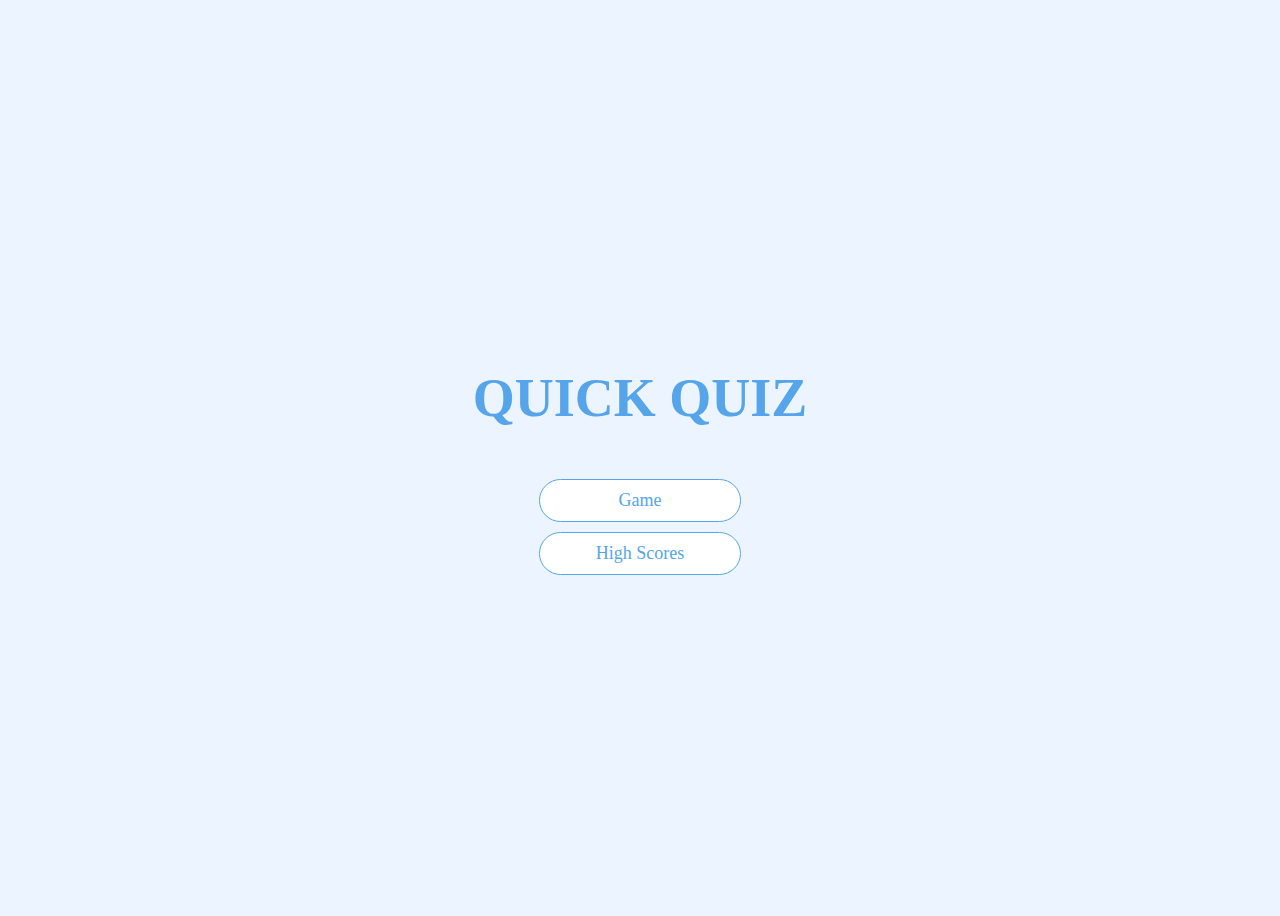
<file: quizAappUDEMY/index.html>
<!DOCTYPE html>
<html>
  <head>
    <meta charset="utf-8">
    <meta name="viewport" content="width=device-width, initial-scale=1.0">
    <title>
      Quick Quiz
    </title>
    <link rel="stylesheet" href="QUIZ.css">
  </head>
  <body>
    <div class="container">
      <div id="home" class="flex-center flex-column">
        <h1>QUICK QUIZ </h1>
        <a class="btn" href="game.html">Game</a>
        <a class="btn" href="highScore.html">High Scores</a>
      </div>
    </div>
  </body>
  
</html>
</file>
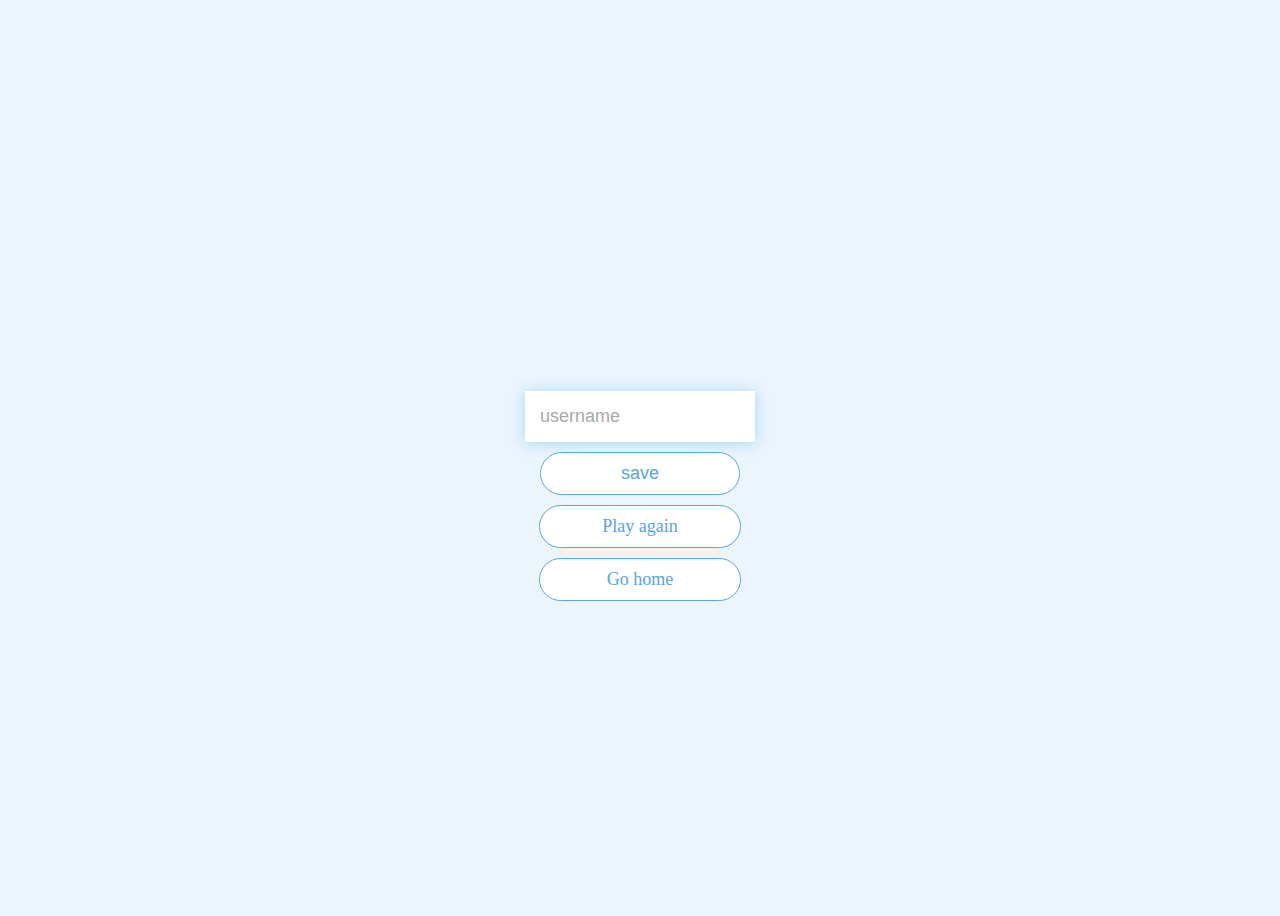
<file: quizAappUDEMY/end.html>
<!DOCTYPE html>
<html>
  <head>
    <meta charset="utf-8">
    <meta name="viewport" content="width=device-width, initial-scale=1.0">
    <title>
      Congrats
    </title>
    <link rel="stylesheet" href="QUIZ.css">
    <link rel="stylesheet" href="game.css">
  </head>
  <body>
    <div class="container">
      <div id="end" class="flex-center flex-column">
        <h1 id="finalscore"></h1>
        <form >
         <input type="text" name="username" id="username" placeholder="username">
         <button type="submit" class="btn" id="saveScoreBtn" onclick="saveHighScore(event)" disabled>save</button>
        </form>
       <a class="btn" href="game.html">Play again</a>
       <a class="btn" href="index.html">Go home</a>
       </div>
    </div>
    <script src="end.js"></script>
  </body>
  
</html>
</file>
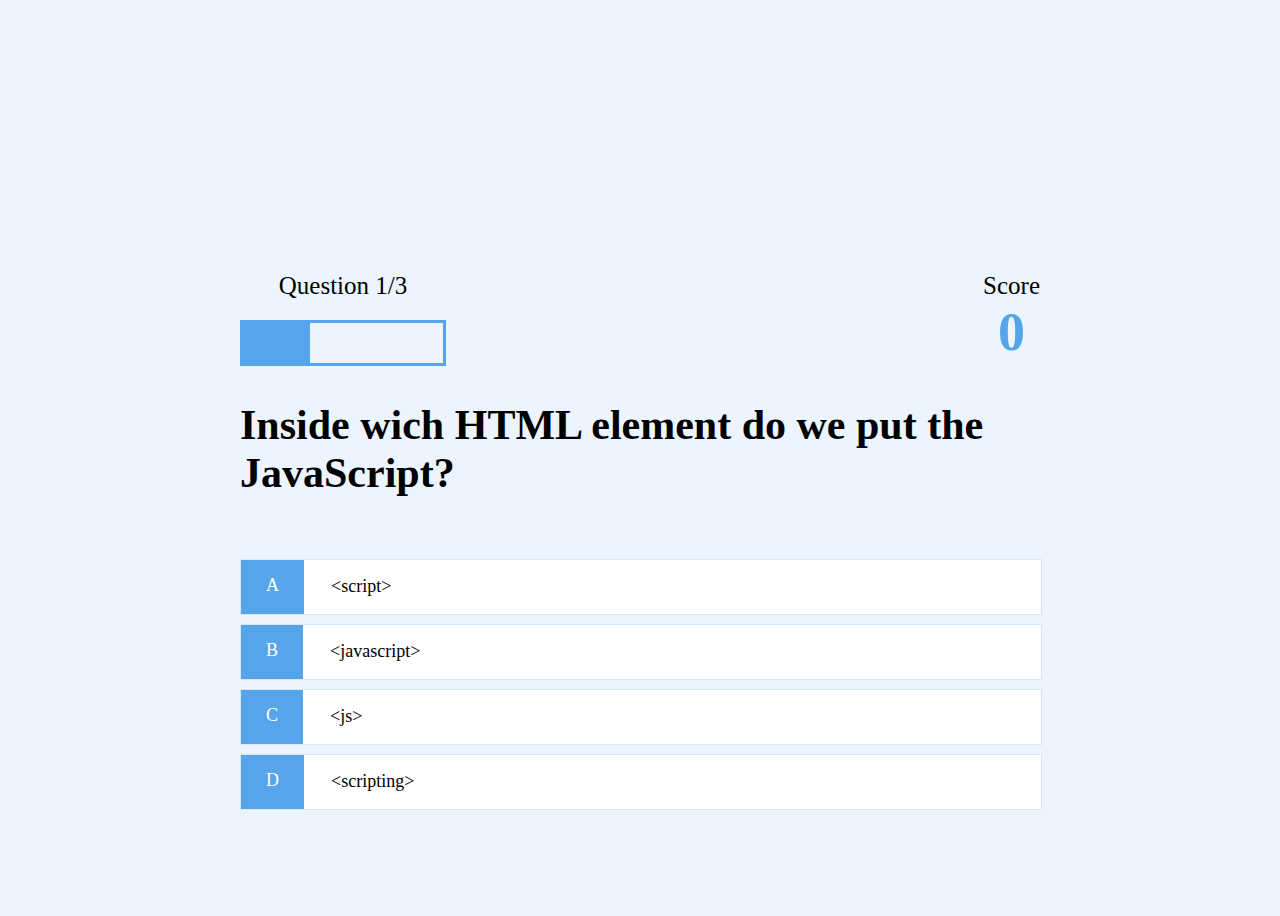
<file: quizAappUDEMY/game.html>
<!DOCTYPE html>
<html>
 <head>
  <meta carset="'utf-8">
  <meta name="viewport" content="width=device-width, initial-scale=1.0">
  <title>Quick Quiz - Play</title>
  <link rel="stylesheet" href="QUIZ.css">
  <link rel="stylesheet" href="game.css">
  
  <meta http-equiv="X-UA-Compatible" content="ie=edge">
 </head>
 <body>
  <div class="container">

   <div id="game" class="justify-center flex-column">
     <div id="hud">
      <div id="hud-item">
       <p id="progressText" class="hud-prefix">
          Question
       </p>
       <div id="progressBar">
         <div id="progressBarFull"></div>
       </div>
    </div>
    <div id="hud-item">
     <p class="hud-prefix">
        Score
     </p>
     <h1 class="hud-main-text" id="score">
        0
     </h1>
  </div>
     </div>
    <h2 id="question">What is the answer of this questions?</h2><br><br>
   

   <div class="choice-container">
    <p class="choice-prefix">A</p>
    <p class="choice-text" data-number="1">Choice 1</p>
   </div>

   <div class="choice-container">
    <p class="choice-prefix">B</p>
    <p class="choice-text" data-number="2">Choice 2</p>
   </div>

   <div class="choice-container">
    <p class="choice-prefix">C</p>
    <p class="choice-text" data-number="3">Choice 3</p>
   </div>

   <div class="choice-container">
    <p class="choice-prefix">D</p>
    <p class="choice-text" data-number="4">Choice 4</p>
   </div>
  </div>
  </div>
  
  <script src="game.js"></script>
 </body>
</html>
</file>
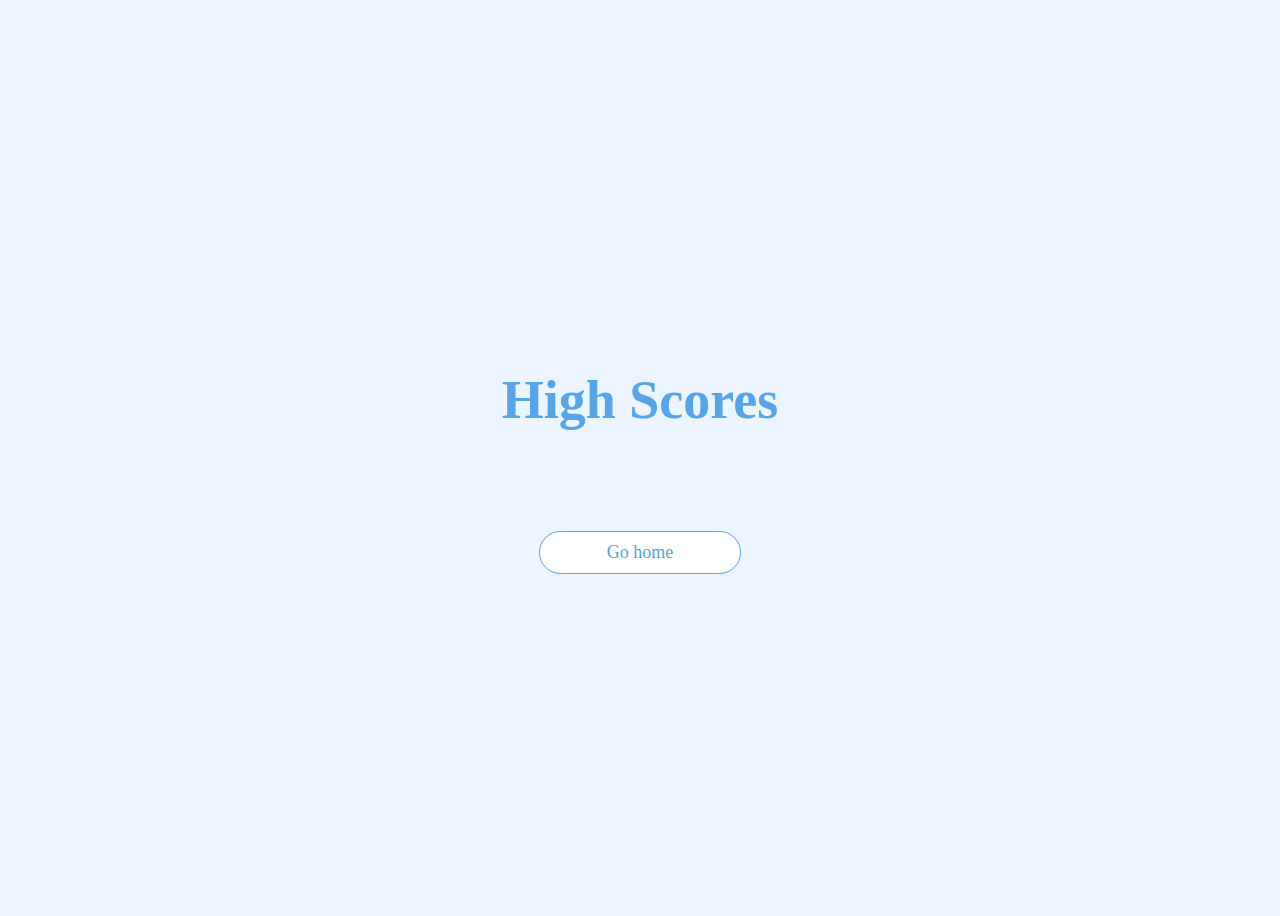
<file: quizAappUDEMY/highScore.html>
<!DOCTYPE html>
<html>
  <head>
    <meta charset="utf-8">
    <meta name="viewport" content="width=device-width, initial-scale=1.0">
    <title>
     High Scores
    </title>
    <link rel="stylesheet" href="QUIZ.css">
    <link rel="stylesheet" href="highScore.css">
  </head>
  <body>
    <div class="container">
      <div id="highScores" class="flex-center flex-column ">
        <h1 id="finalScores">High Scores</h1>
        <ul id="highScoresList" ></ul>
        <a class="btn" href="/">Go home</a>
      </div>
    </div>
    <script src="highScore.js"></script>
  </body>
  
</html>
</file>
<file: quizAappUDEMY/QUIZ.css>
:root{
  background-color: #ecf5ff;
  font-size: 62.5%;
};

*{
  box-sizing: border-box;
  font-family: Arial, Helvetica, sans-serif;
  margin: 0;
  padding: 0;
  color: #333;
}

h1,
h2,
h3,
h4{
  margin-bottom: 1rem;
}

h1{
  font-size:5.4rem;
  color: #56a5eb;
  margin-bottom: 5rem;
}

h1>span{
  font-size:2.4rem;
  font-weight: 500;
}

h2{
  font-size: 4.2rem;
  margin-bottom: 4rem;
  font-weight: 700;
}

h3{
  font-size: 2.8rem;
  font-weight: 500;
}

.container{ 
  width: 100vw;
  height: 100vh;
  display:flex ;
  justify-content: center;
  align-items: center;
  max-width: 80rem;
  margin: 0 auto;
}

.container>*{
  width: 100%;

}

/* Utilities */

.flex-column{
  display: flex;
  flex-direction: column;
} 

.flex-center{
  justify-content: center;
  align-items: center;
}

.justify-center{
  justify-content: center;
}

.text-center{
  text-align:center;
}

.hidden{
  display: none;
}

/* BUTTONS */

.btn{
  font-size: 1.8rem;
  padding: 1rem 0;
  width: 20rem;
  text-align: center; 
  border: 0.1rem solid #56a5eb;
  margin-bottom: 1rem;
  text-decoration: none;
  color: #56a5eb;
  background-color: white;
  border-radius: 10rem;
}

.btn:hover{
  cursor: pointer;
  box-shadow: 0 0.4rem 1.4rem 0 rgba(86, 185,235, 0.5);
  transform: translateY(-0.4rem);
  transition: transform 150ms;
  
}

.btn[disabled]:hover{
  cursor: not-allowed;
  box-shadow: none;
  transform: none;
}

/* FORMS */
form{
  width: 100%;
  display: flex;
  flex-direction: column;
  align-items: center;
}

input{
  margin-bottom: 1rem;
  width: 20rem;
  padding: 1.5rem;
  font-size: 1.8rem;
  border: none;
  box-shadow: 0 0.1rem 1.4rem 0 rgba(86, 185,235, 0.5);
}
input::placeholder{
  color: #aaa;
}
</file>
<file: quizAappUDEMY/game.css>
.choice-container{
 display:flex;
 align-items: center;
 margin-bottom: 0.5em;
 width:100%;
 height: 3em;
 font-size: 1.8rem;
 border:0.1rem solid rgb(86,165,235,0.25);
 background-color: white;
}

.choice-container:hover{
 cursor:pointer;
 box-shadow: 0 0.4rem 1.4rem 0 rgba(86, 185,235, 0.5);
  transform: translateY(-0.4rem);
  transition: transform 150ms;
}

.choice-prefix{
 padding: 1.5rem 2.5rem;
 height: 1.3em;
 background-color: #56a5eb;
 color: white;
}

.choice-text{
 padding: 1.5em;
 width: 100%;
}

.correct {
  background-color: green;
}

.incorrect {
  background-color: red;
}
/* HUD */
#hud-item{
 padding: 0px;
}
#hud{
  display: flex;
  justify-content: space-between;
}
.hud-prefix{
  padding-top:  150px;
  margin-bottom: 1%;
  text-align: center;
  font-size: 2.5rem;
}
.hud-main-text{
  text-align: center;
  margin: 1%;
}
#progressBar{
  width: 20rem;
  height: 4rem;
  border: 0.3rem solid #56a5eb ;
  margin-top: 2rem;
}
#progressBarFull{
  height: 4rem;
  background-color: #56a5eb;
  width: 0%;
}
</file>
<file: quizAappUDEMY/highScore.css>
#highScoresList{
 list-style: none;
 padding-left: 0;
 margin-bottom:4rem;
}
.high-score{
 font-size: 2rem;
 margin-bottom: 0.5rem;
}

.high-score:hover{
 transform:scale(1.025)
}
</file>
